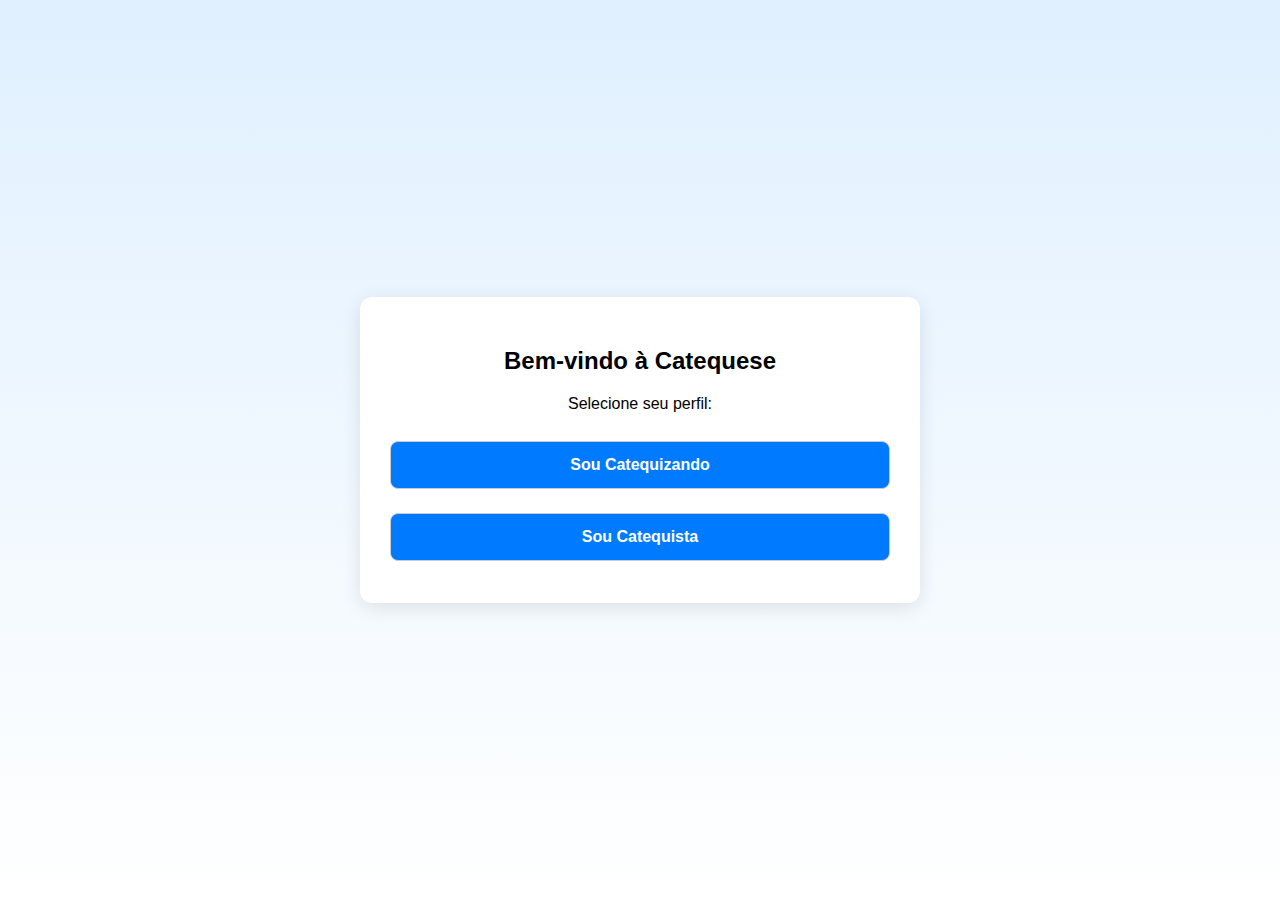
<file: index.html>
<!DOCTYPE html>
<html lang="pt-br">
<head>
  <meta charset="UTF-8">
  <meta name="viewport" content="width=device-width, initial-scale=1.0">
  <title>Início - Catequese</title>
  <link rel="stylesheet" href="css/styles.css">
</head>
<body>
  <div class="container">
    <h2>Bem-vindo à Catequese</h2>
    <p>Selecione seu perfil:</p>
    <div class="opcoes">
      <button onclick="escolherPerfil('catequizando')">Sou Catequizando</button>
      <button onclick="escolherPerfil('catequista')">Sou Catequista</button>
    </div>
  </div>
  <script>
    function escolherPerfil(tipo) {
      if (tipo === 'catequizando') {
        location.href = 'login.html';
      } else if (tipo === 'catequista') {
        location.href = 'login-catequista.html';
      }
    }
  </script>
</body>
</html>
</file>
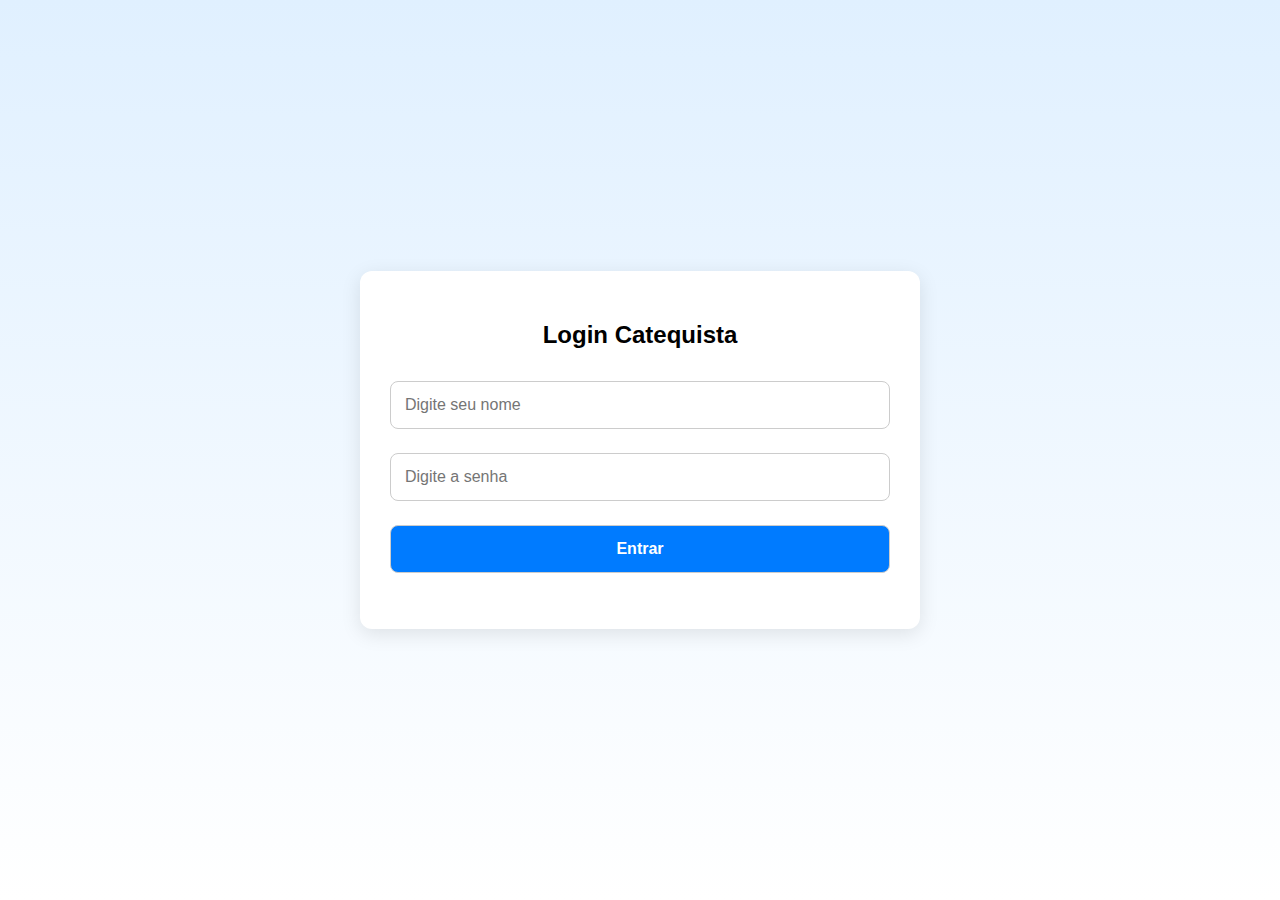
<file: login-catequista.html>
<!DOCTYPE html>
<html lang="pt-br">
<head>
  <meta charset="UTF-8">
  <meta name="viewport" content="width=device-width, initial-scale=1.0">

  <title>Login Catequista</title>
  <link rel="stylesheet" href="css/styles.css">
</head>
<body>
  <div class="container">
    <h2>Login Catequista</h2>
    <input type="text" id="nomeCatequista" placeholder="Digite seu nome">
    <input type="password" id="senhaCatequista" placeholder="Digite a senha">
    <button onclick="loginCatequista()">Entrar</button>
    <p id="erro" class="erro"></p>
  </div>
  <script>
    function loginCatequista() {
      const nome = document.getElementById('nomeCatequista').value.trim().toLowerCase();
      const senha = document.getElementById('senhaCatequista').value.trim();
      const erro = document.getElementById('erro');
      const nomesAutorizados = ['joão', 'francisca'];
      const senhaCorreta = 'catequista@123';

      if (!nomesAutorizados.includes(nome)) {
        erro.textContent = 'Nome não autorizado.';
        return;
      }
      if (senha !== senhaCorreta) {
        erro.textContent = 'Senha incorreta.';
        return;
      }
      localStorage.setItem('nivel', 'catequista');
      localStorage.setItem('nome', nome);
      location.href = 'presencas.html';
    }
  </script>
</body>
</html>
</file>
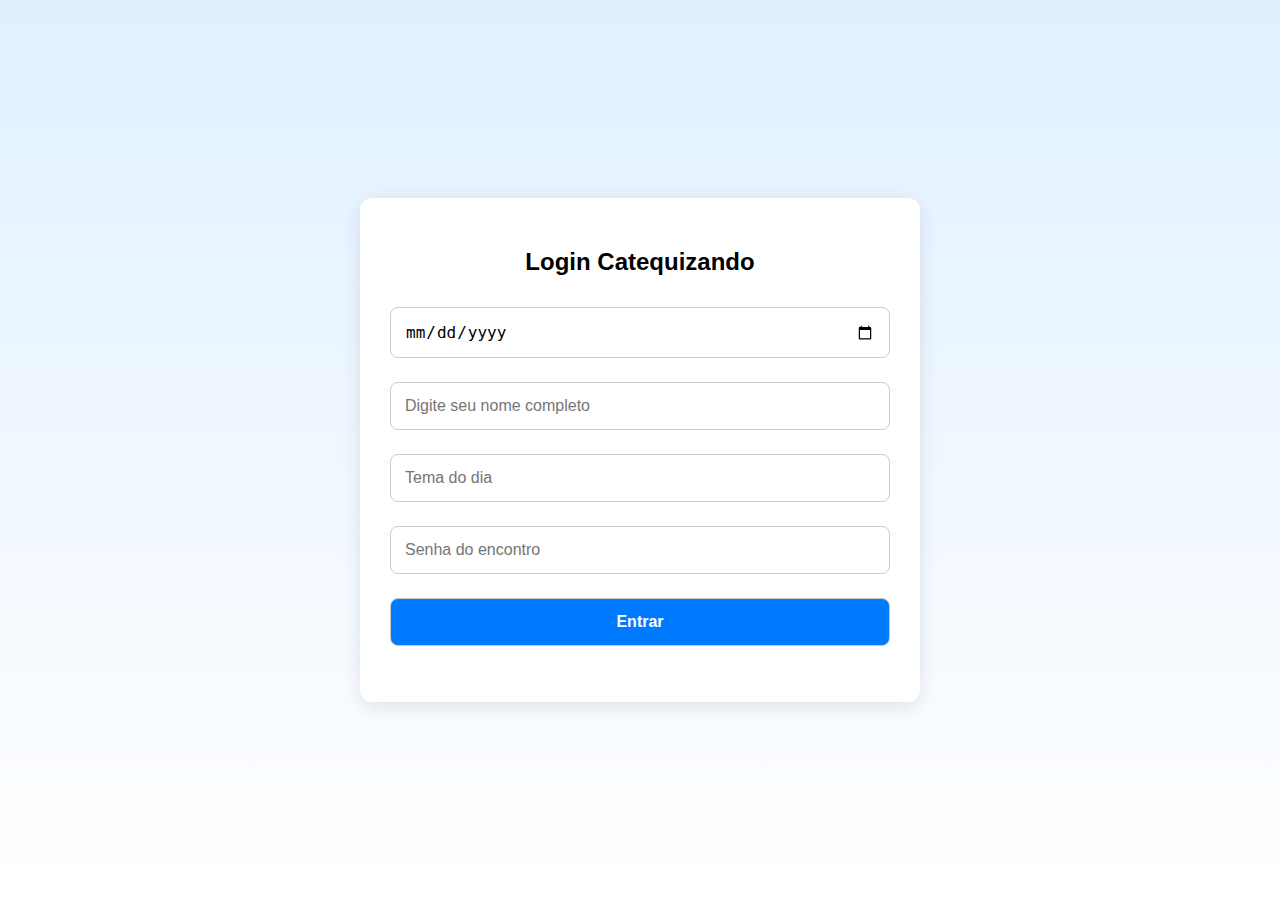
<file: login.html>
<!DOCTYPE html>
<html lang="pt-br">
<head>
  <meta charset="UTF-8" />
  <meta name="viewport" content="width=device-width, initial-scale=1.0">
  <title>Login Catequizando</title>
  <link rel="stylesheet" href="css/styles.css">
</head>
<body>
  <div class="container">
    <h2>Login Catequizando</h2>
    <input type="date" id="dataEncontro">
    <input type="text" id="nome" placeholder="Digite seu nome completo" />
    <input type="text" id="tema" placeholder="Tema do dia" />
    <input type="password" id="senha" placeholder="Senha do encontro" />
    <button onclick="fazerLogin()">Entrar</button>
    <p id="erro" class="erro"></p>
  </div>
  <script src="js/script.js"></script>
</body>
</html>
</file>
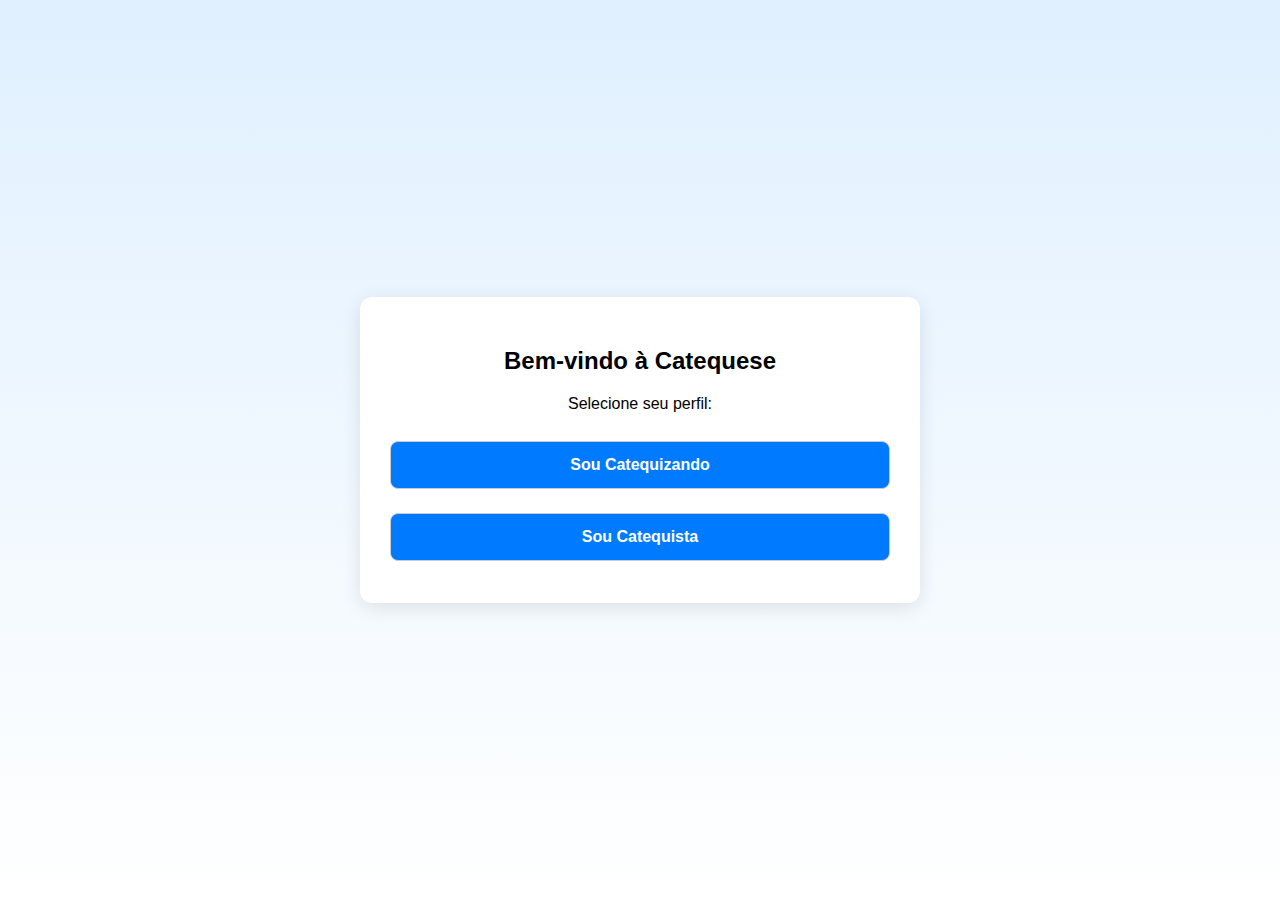
<file: presencas.html>
<!DOCTYPE html>
<html lang="pt-br">
<head>
  <meta charset="UTF-8">
  <meta name="viewport" content="width=device-width, initial-scale=1.0">
  <title>Presenças</title>
  <link rel="stylesheet" href="css/styles.css">
</head>
<body>
  <div class="container">
    <h2>Lista de Presença</h2>
    <table id="tabelaPresencas">
      <thead>
        <tr><th>Nome</th><th>Data</th><th>Tema</th></tr>
      </thead>
      <tbody></tbody>
    </table>
    <button onclick="exportarCSV()">⬇️ Exportar CSV</button>
    <button onclick="sair()">Sair</button>
  </div>
  <script src="js/script.js"></script>
</body>
</html>
</file>
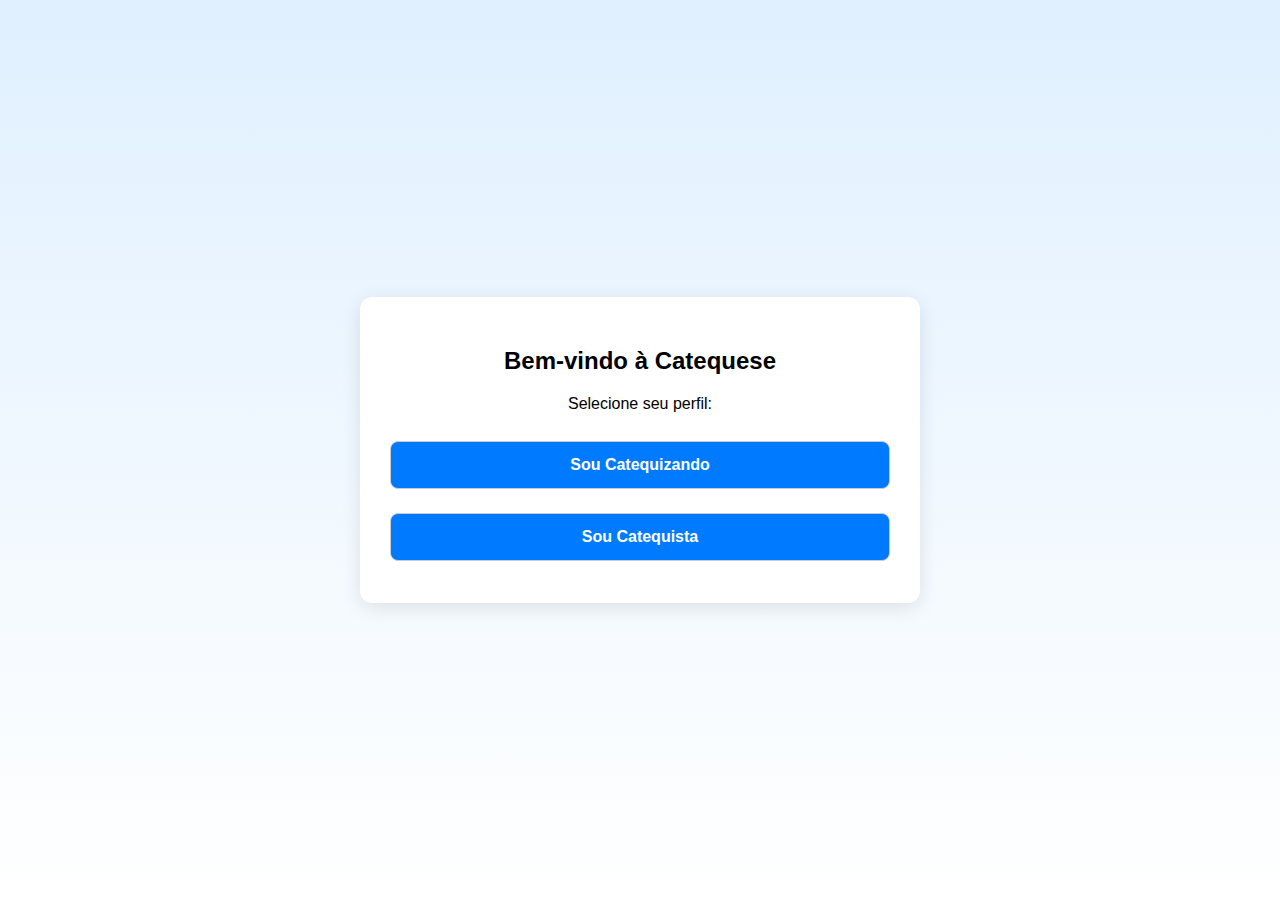
<file: temas.html>
<!DOCTYPE html>
<html lang="pt-br">
<head>
  <meta charset="UTF-8">
  <meta name="viewport" content="width=device-width, initial-scale=1.0">
  <title>Temas</title>
  <link rel="stylesheet" href="css/styles.css">
</head>
<body>
  <div class="container">
    <h2>Temas dos Encontros</h2>
    <div id="listaEncontros"></div>
  </div>
  <script src="js/script.js"></script>
</body>
</html>
</file>
<file: css/styles.css>
/* Fonte geral e fundo */
body {
  font-family: 'Quicksand', sans-serif;
  font-size: 16px;
  background: linear-gradient(to bottom, #e0f0ff, #ffffff);
  margin: 0;
  padding: 0;
  min-height: 100vh;
  display: flex;
  justify-content: center;
  align-items: center;
}

/* Garante altura total da tela */
html, body {
  height: 100%;
}

/* Container principal */
.container {
  width: 90%;
  max-width: 500px;
  background: white;
  padding: 30px;
  border-radius: 12px;
  box-shadow: 0 5px 20px rgba(0, 0, 0, 0.1);
  text-align: center;
}

/* Campos e botões */
input,
button {
  width: 100%;
  padding: 14px;
  margin: 12px 0;
  border-radius: 8px;
  border: 1px solid #ccc;
  font-size: 16px;
  box-sizing: border-box;
}

button {
  background: #007bff;
  color: white;
  font-weight: bold;
  cursor: pointer;
  transition: background 0.3s ease;
}

button:hover {
  background: #0056b3;
}

/* Mensagem de erro */
.erro {
  color: red;
  font-size: 14px;
}

/* Cartões de tema */
.card {
  background: #f9f9f9;
  margin: 10px 0;
  padding: 15px;
  border-radius: 10px;
  border-left: 4px solid #007bff;
  text-align: left;
}

/* Responsividade extra */
@media (max-width: 500px) {
  .container {
    width: 95%;
    margin: 20px auto;
    padding: 20px;
  }

  h2 {
    font-size: 20px;
  }
}
</file>
